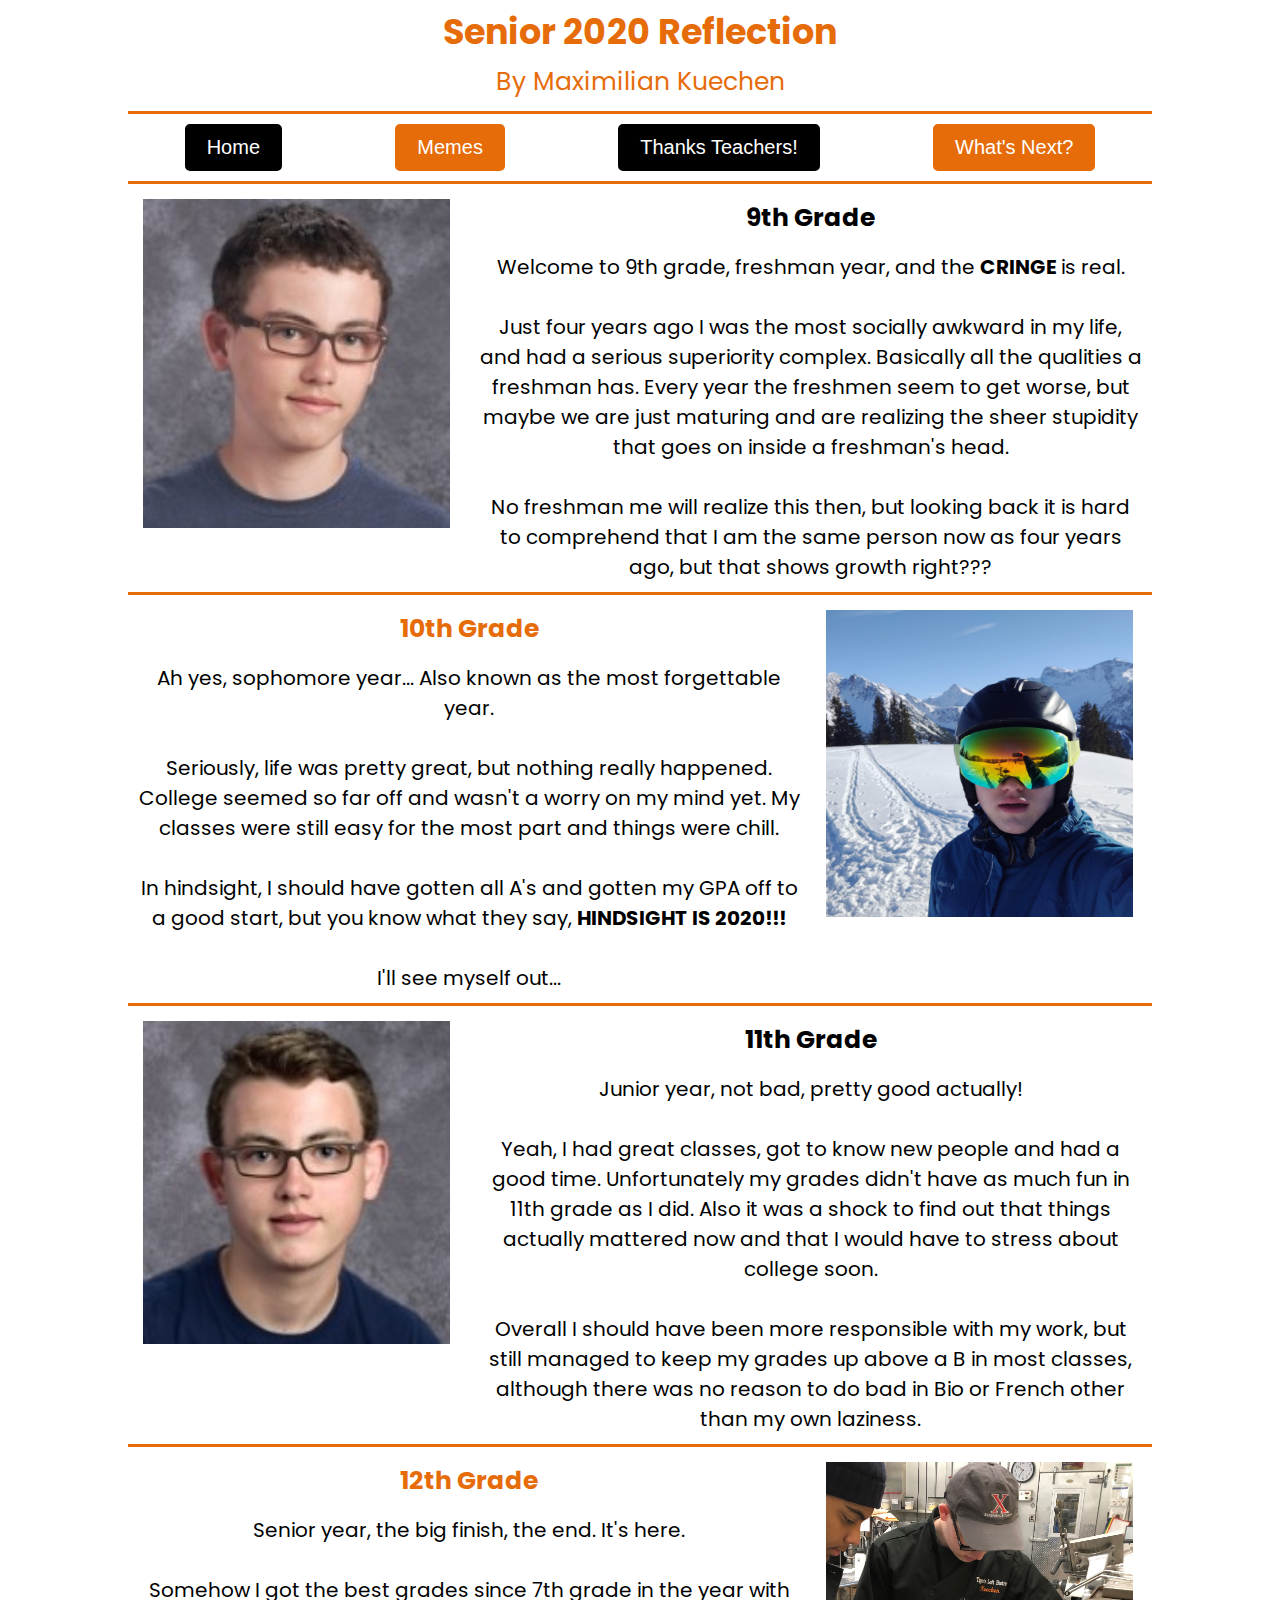
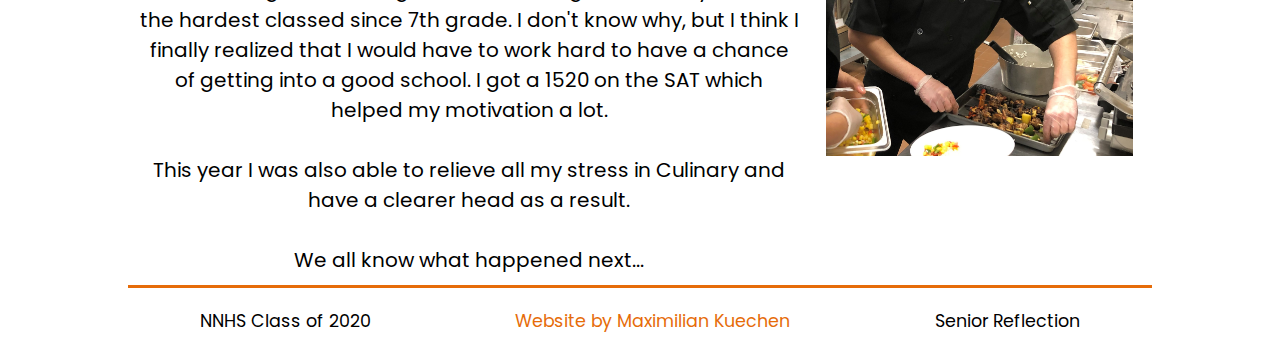
<file: index.html>
<!DOCTYPE html>
<html lang="en">
<head>
    <meta charset="UTF-8">
    <meta name="viewport" content="width=device-width, initial-scale=1.0">
    <link href="https://fonts.googleapis.com/css2?family=Poppins&display=swap" rel="stylesheet">
    <link rel="stylesheet" href="./style.css">
    <link rel="icon" href="./img/icon.png">
    <title>Max's Senior Project | Home</title>
</head>
<body>
    <header>
        <h1>Senior 2020 Reflection</h1>
        <p>By Maximilian Kuechen</p>
    </header>
    <main>
        <div class="basic-div">
            <button class="basic-btn" onclick="location.href='./'">Home</button>
            <button class="orange-btn" onclick="location.href='./memes.html'">Memes</button>
            <button class="basic-btn" onclick="location.href='./thanks.html'">Thanks Teachers!</button>
            <button class="orange-btn" onclick="location.href='./next.html'">What's Next?</button>
        </div>
        <div class="basic-div">
            <div class="narrow">
                <img class="basic-img" src="./img/9th.JPG" alt="image failed to load">
            </div>
            <div class="wide">
                <h2>9th Grade</h2>
                <p>
                    Welcome to 9th grade, freshman year, and the <b>CRINGE</b> is real.<br>
                    <br>
                    Just four years ago I was the most socially awkward in my life, and had a serious superiority 
                    complex. Basically all the qualities a freshman has. Every year the freshmen seem to get worse, 
                    but maybe we are just maturing and are realizing the sheer stupidity that goes on inside 
                    a freshman's head.<br>
                    <br>
                    No freshman me will realize this then, but looking back it is hard to comprehend that I am the 
                    same person now as four years ago, but that shows growth right???
                </p>
            </div>
        </div>
        <div class="basic-div">
            <div class="wide">
                <h2 class="orange">10th Grade</h2>
                <p>
                    Ah yes, sophomore year... Also known as the most forgettable year.<br>
                    <br>
                    Seriously, life was pretty great, but nothing really happened. College seemed so far off and 
                    wasn't a worry on my mind yet. My classes were still easy for the most part and things were 
                    chill.<br>
                    <br>
                    In hindsight, I should have gotten all A's and gotten my GPA off to a good start, but 
                    you know what they say, <b>HINDSIGHT IS 2020!!!</b><br>
                    <br>
                    I'll see myself out...                    
                </p>
            </div>
            <div class="narrow">
                <img class="basic-img" src="./img/10th.jpg" alt="image failed to laod">
            </div>
        </div>
        <div class="basic-div">
            <div class="narrow">
                <img class="basic-img" src="./img/11th.jpg" alt="Image failed to load">
            </div>
            <div class="wide">
                <h2>11th Grade</h2>
                <p>
                    Junior year, not bad, pretty good actually!<br>
                    <br>
                    Yeah, I had great classes, got to know new people and had a good time. Unfortunately my grades didn't have 
                    as much fun in 11th grade as I did. Also it was a shock to find out that things actually mattered now and that 
                    I would have to stress about college soon.<br>
                    <br>
                    Overall I should have been more responsible with my work, but still managed to keep my grades up above
                    a B in most classes, although there was no reason to do bad in Bio or French other than my own laziness.
                </p>
            </div>
        </div>
        <div class="basic-div">
            <div class="wide">
                <h2 class="orange">12th Grade</h2>
                <p>
                    Senior year, the big finish, the end. It's here.<br>
                    <br>
                    Somehow I got the best grades since 7th grade in the year with the hardest classed since 7th grade. 
                    I don't know why, but I think I finally realized that I would have to work hard to have a chance of 
                    getting into a good school. I got a 1520 on the SAT which helped my motivation a lot.<br>
                    <br>
                    This year I was also able to relieve all my stress in Culinary and have a clearer head as a result.<br>
                    <br>
                    We all know what happened next...
                </p>
            </div>
            <div class="narrow">
                <img class="basic-img" src="./img/12th.jpg" alt="Image failed to load">
            </div>
        </div>
    </main>
    <footer>
        <p>NNHS Class of 2020</p>
        <p class="orange">Website by Maximilian Kuechen</p>
        <p>Senior Reflection</p>
    </footer>
</body>
</html>
</file>
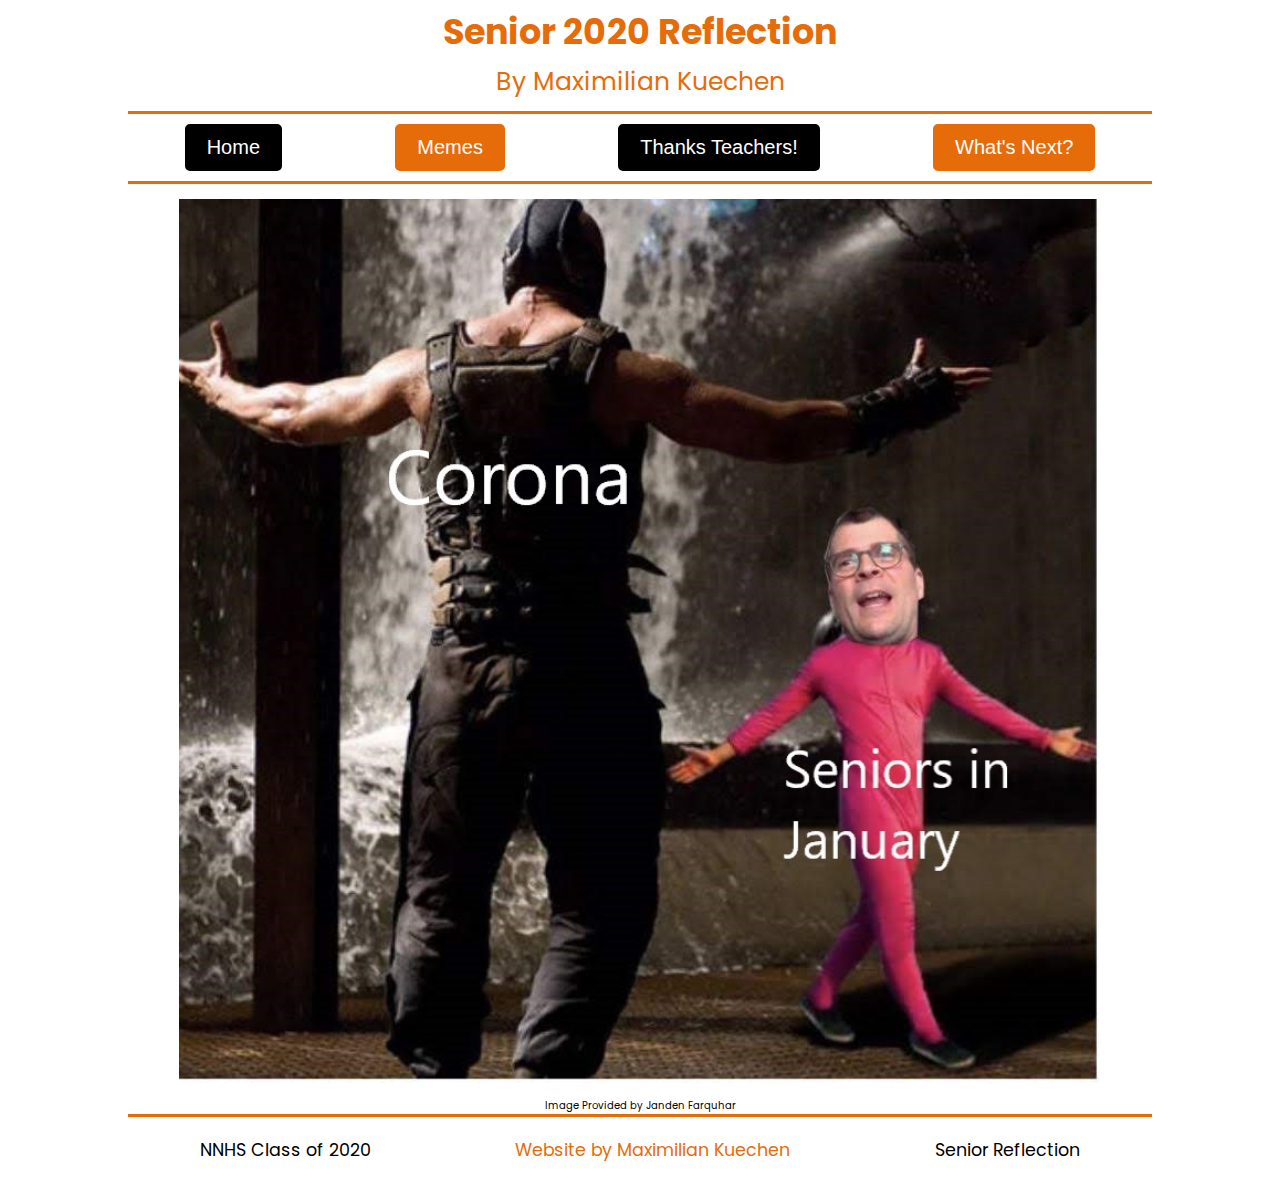
<file: memes.html>
<!DOCTYPE html>
<html lang="en">
<head>
    <meta charset="UTF-8">
    <meta name="viewport" content="width=device-width, initial-scale=1.0">
    <link href="https://fonts.googleapis.com/css2?family=Poppins&display=swap" rel="stylesheet">
    <link rel="stylesheet" href="./style.css">
    <link rel="icon" href="./img/icon.png">
    <title>Max's Senior Project | Memes</title>
</head>
<body>
    <header>
        <h1>Senior 2020 Reflection</h1>
        <p>By Maximilian Kuechen</p>
    </header>
    <main>
        <div class="basic-div">
            <button class="basic-btn" onclick="location.href='./'">Home</button>
            <button class="orange-btn" onclick="location.href='./memes.html'">Memes</button>
            <button class="basic-btn" onclick="location.href='./thanks.html'">Thanks Teachers!</button>
            <button class="orange-btn" onclick="location.href='./next.html'">What's Next?</button>
        </div>
        <div class="basic-div" id="columm">
            <img src="./img/turcotte.jpg" alt="Image could not be loaded" class="basic-img">
            <p>Image Provided by Janden Farquhar</p>
        </div>
    </main>
    <footer>
        <p>NNHS Class of 2020</p>
        <p class="orange">Website by Maximilian Kuechen</p>
        <p>Senior Reflection</p>
    </footer>
</body>
</html>
</file>
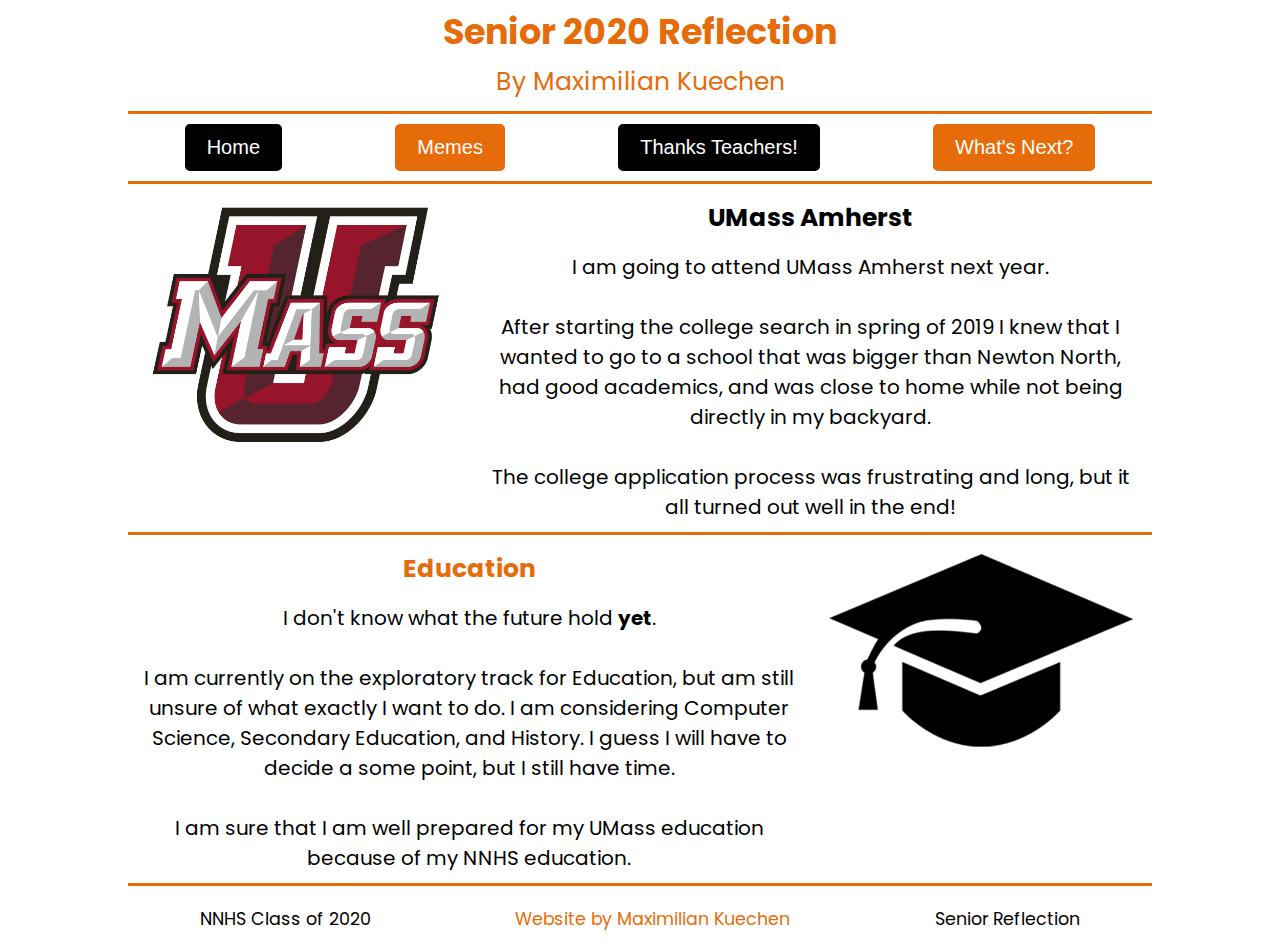
<file: next.html>
<!DOCTYPE html>
<html lang="en">
<head>
    <meta charset="UTF-8">
    <meta name="viewport" content="width=device-width, initial-scale=1.0">
    <link href="https://fonts.googleapis.com/css2?family=Poppins&display=swap" rel="stylesheet">
    <link rel="stylesheet" href="./style.css">
    <link rel="icon" href="./img/icon.png">
    <title>Max's Senior Project | What's Next?</title>
</head>
<body>
    <header>
        <h1>Senior 2020 Reflection</h1>
        <p>By Maximilian Kuechen</p>
    </header>
    <main>
        <div class="basic-div">
            <button class="basic-btn" onclick="location.href='./'">Home</button>
            <button class="orange-btn" onclick="location.href='./memes.html'">Memes</button>
            <button class="basic-btn" onclick="location.href='./thanks.html'">Thanks Teachers!</button>
            <button class="orange-btn" onclick="location.href='./next.html'">What's Next?</button>
        </div>
        <div class="basic-div">
            <div class="narrow">
                <img class="basic-img" src="./img/umass.png" alt="Image could not be loaded">
            </div>
            <div class="wide">
                <h2>UMass Amherst</h2>
                <p>
                    I am going to attend UMass Amherst next year.<br>
                    <br>
                    After starting the college search in spring of 2019 I knew that I wanted to go to a school that 
                    was bigger than Newton North, had good academics, and was close to home while not being directly 
                    in my backyard.<br>
                    <br>
                    The college application process was frustrating and long, but it all turned out 
                    well in the end!
                </p>
            </div>
        </div>
        <div class="basic-div">
            <div class="wide">
                <h2 class="orange">Education</h2>
                <p>
                    I don't know what the future hold <b>yet</b>.<br>
                    <br>
                    I am currently on the exploratory track for Education, but am still unsure of what exactly I want 
                    to do. I am considering Computer Science, Secondary Education, and History. I guess I will 
                    have to decide a some point, but I still have time.<br>
                    <br>
                    I am sure that I am well prepared for my UMass education because of my NNHS education.
                </p>
            </div>
            <div class="narrow">
                <img src="./img/education.png" alt="Image could not be loaded" class="basic-img">
            </div>
        </div>
    </main>
    <footer>
        <p>NNHS Class of 2020</p>
        <p class="orange">Website by Maximilian Kuechen</p>
        <p>Senior Reflection</p>
    </footer>
</body>
</html>
</file>
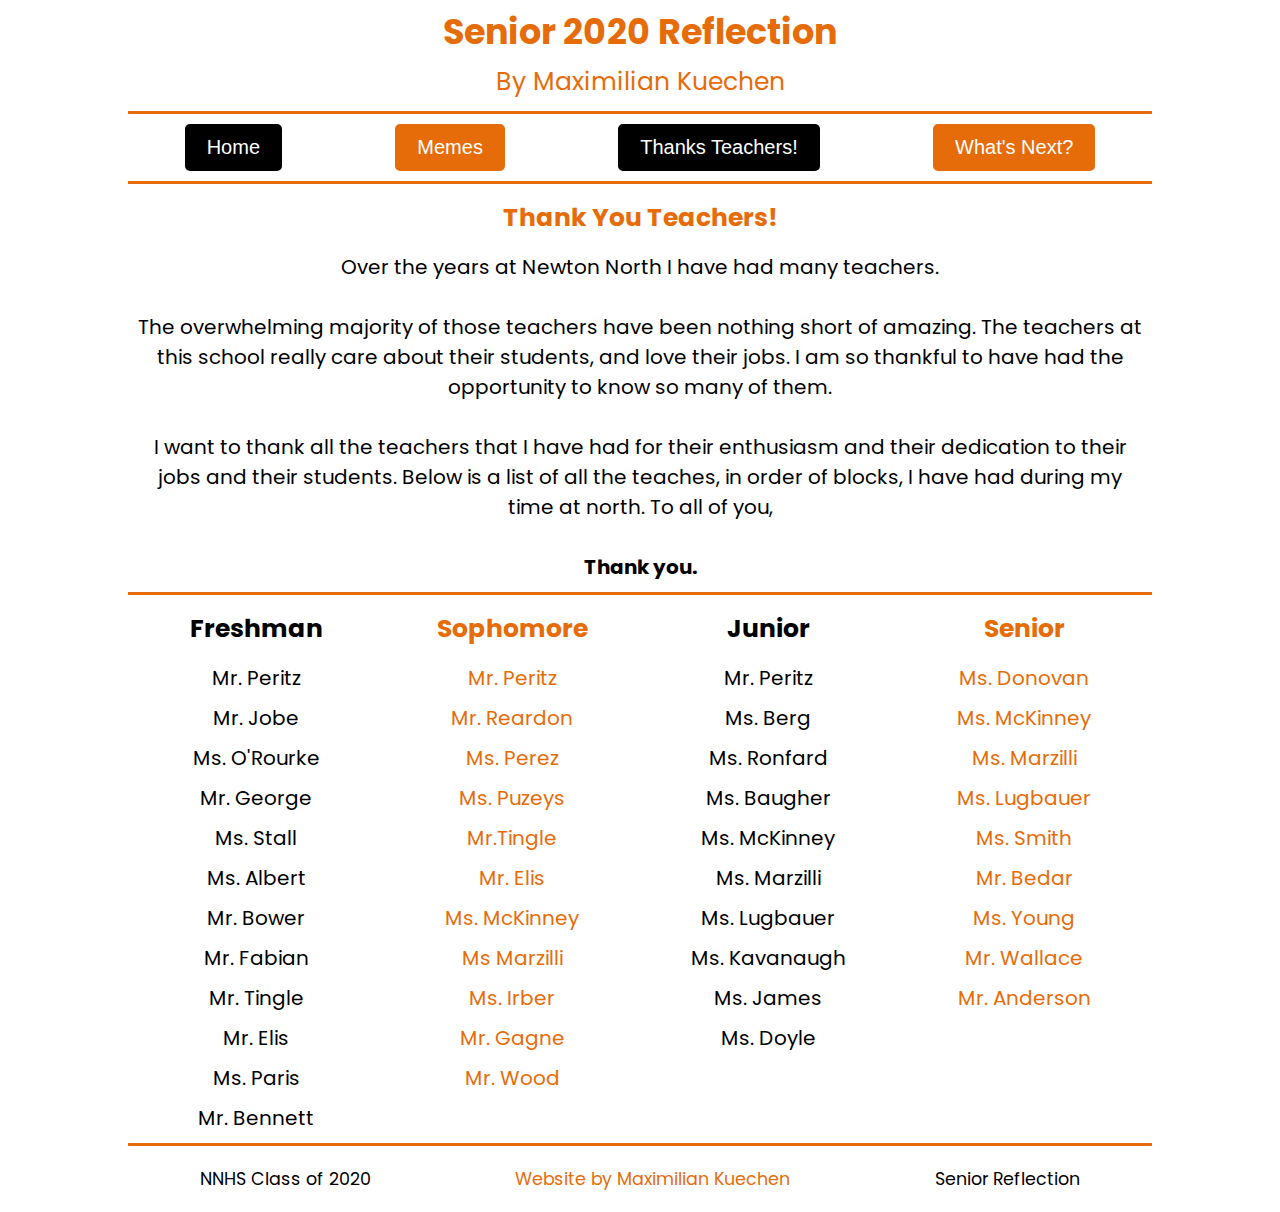
<file: thanks.html>
<!DOCTYPE html>
<html lang="en">
<head>
    <meta charset="UTF-8">
    <meta name="viewport" content="width=device-width, initial-scale=1.0">
    <link href="https://fonts.googleapis.com/css2?family=Poppins&display=swap" rel="stylesheet">
    <link rel="stylesheet" href="./style.css">
    <link rel="icon" href="./img/icon.png">
    <title>Max's Senior Project | Thanks Teachers!</title>
</head>
<body>
    <header>
        <h1>Senior 2020 Reflection</h1>
        <p>By Maximilian Kuechen</p>
    </header>
    <main>
        <div class="basic-div">
            <button class="basic-btn" onclick="location.href='./'">Home</button>
            <button class="orange-btn" onclick="location.href='./memes.html'">Memes</button>
            <button class="basic-btn" onclick="location.href='./thanks.html'">Thanks Teachers!</button>
            <button class="orange-btn" onclick="location.href='./next.html'">What's Next?</button>
        </div>
        <div class="basic-div">
            <div class="wide">
                <h2 class="orange">Thank You Teachers!</h2>
                <p>
                    Over the years at Newton North I have had many teachers.<br>
                    <br>
                    The overwhelming majority of those teachers have been nothing short of amazing. The teachers at 
                    this school really care about their students, and love their jobs. I am so thankful to 
                    have had the opportunity to know so many of them.<br>
                    <br>
                    I want to thank all the teachers that I have had for their enthusiasm and their 
                    dedication to their jobs and their students. Below is a list of all the teaches, in order of blocks, 
                    I have had during my time at north. To all of you,<br>
                    <br>
                    <b>Thank you.</b>
                </p>
            </div>
        </div>
        <div class="basic-div">
            <div class="narrow">
                <h2>Freshman</h2>
                <ul>
                    <li>Mr. Peritz</li>
                    <li>Mr. Jobe</li>
                    <li>Ms. O'Rourke</li>
                    <li>Mr. George</li>
                    <li>Ms. Stall</li>
                    <li>Ms. Albert</li>
                    <li>Mr. Bower</li>
                    <li>Mr. Fabian</li>
                    <li>Mr. Tingle</li>
                    <li>Mr. Elis</li>
                    <li>Ms. Paris</li>
                    <li>Mr. Bennett</li>
                </ul>
            </div>
            <div class="narrow">
                <h2 class="orange">Sophomore</h2>
                <ul class="orange">
                    <li>Mr. Peritz</li>
                    <li>Mr. Reardon</li>
                    <li>Ms. Perez</li>
                    <li>Ms. Puzeys</li>
                    <li>Mr.Tingle</li>
                    <li>Mr. Elis</li>
                    <li>Ms. McKinney</li>
                    <li>Ms Marzilli</li>
                    <li>Ms. Irber</li>
                    <li>Mr. Gagne</li>
                    <li>Mr. Wood</li>
                </ul>
            </div>
            <div class="narrow">
                <h2>Junior</h2>
                <ul>
                    <li>Mr. Peritz</li>
                    <li>Ms. Berg</li>
                    <li>Ms. Ronfard</li>
                    <li>Ms. Baugher</li>
                    <li>Ms. McKinney</li>
                    <li>Ms. Marzilli</li>
                    <li>Ms. Lugbauer</li>
                    <li>Ms. Kavanaugh</li>
                    <li>Ms. James</li>
                    <li>Ms. Doyle</li>
                </ul>
            </div>
            <div class="narrow">
                <h2 class="orange">Senior</h2>
                <ul class="orange">
                    <li>Ms. Donovan</li>
                    <li>Ms. McKinney</li>
                    <li>Ms. Marzilli</li>
                    <li>Ms. Lugbauer</li>
                    <li>Ms. Smith</li>
                    <li>Mr. Bedar</li>
                    <li>Ms. Young</li>
                    <li>Mr. Wallace</li>
                    <li>Mr. Anderson</li>
                </ul>
            </div>
        </div>
    </main>
    <footer>
        <p>NNHS Class of 2020</p>
        <p class="orange">Website by Maximilian Kuechen</p>
        <p>Senior Reflection</p>
    </footer>
</body>
</html>
</file>
<file: style.css>
* {
    margin: 0;
    padding: 0;
    box-sizing: border-box;
}

html {
    font-size: 62.5%;
    font-family: 'Poppins', sans-serif;
}

header {
    display: flex;
    width: 80%;
    flex-direction: column;
    margin: auto;
    text-align: center;
    border-bottom: 0.3rem solid rgb(230, 108, 9);
    color: rgb(230, 108, 9);
}

header h1 {
    font-size: 3.5rem;
    margin: 0.5rem;
}

header p {
    font-size: 2.5rem;
    margin-bottom: 1rem;
}

.basic-div {
    display: flex;
    width: 80%;
    margin: auto;
    justify-content: space-around;
    border-bottom: 0.3rem solid rgb(230, 108, 9);
}

.basic-btn {
    background-color: black;
    color: white;
    padding: 1rem 2rem 1rem 2rem;
    margin: 1rem;
    font-size: 2rem;
    border-radius: 0.5rem;
    border: 0.2rem solid black;
    cursor: pointer;
}

.basic-btn:hover {
    background-color: transparent;
    color: black;
}

.orange-btn {
    background-color: rgb(230, 108, 9);
    color: white;
    padding: 1rem 2rem 1rem 2rem;
    margin: 1rem;
    font-size: 2rem;
    border-radius: 0.5rem;
    border: 0.2rem solid rgb(230, 108, 9);
    cursor: pointer;
}

.orange-btn:hover {
    background-color: transparent;
    color: rgb(230, 108, 9);
}

.narrow {
    flex: 1;
    text-align: center;
    width: 100%;
}

.narrow h2 {
    font-size: 2.5rem;
    margin: 1.5rem;
}

.narrow ul {
    list-style: none;
}

.narrow li {
    font-size: 2rem;
    margin: 1rem;
}

.wide {
    flex: 2;
    text-align: center;
}

.basic-img {
    display: block;
    width: 90%;
    height: auto;
    margin: 1.5rem;
}

.wide h2 {
    font-size: 2.5rem;
    margin: 1.5rem;
}

.wide p {
    font-size: 2rem;
    margin: 1rem;
}

.orange {
    color: rgb(230, 108, 9);
}

footer {
    display: flex;
    width: 80%;
    margin: auto;
    margin-top: 2rem;
    margin-bottom: 2rem;
    justify-content: space-around;
    font-size: 1.75rem;
}

#columm {
  flex-direction: column;
  align-items: center;
}
</file>
